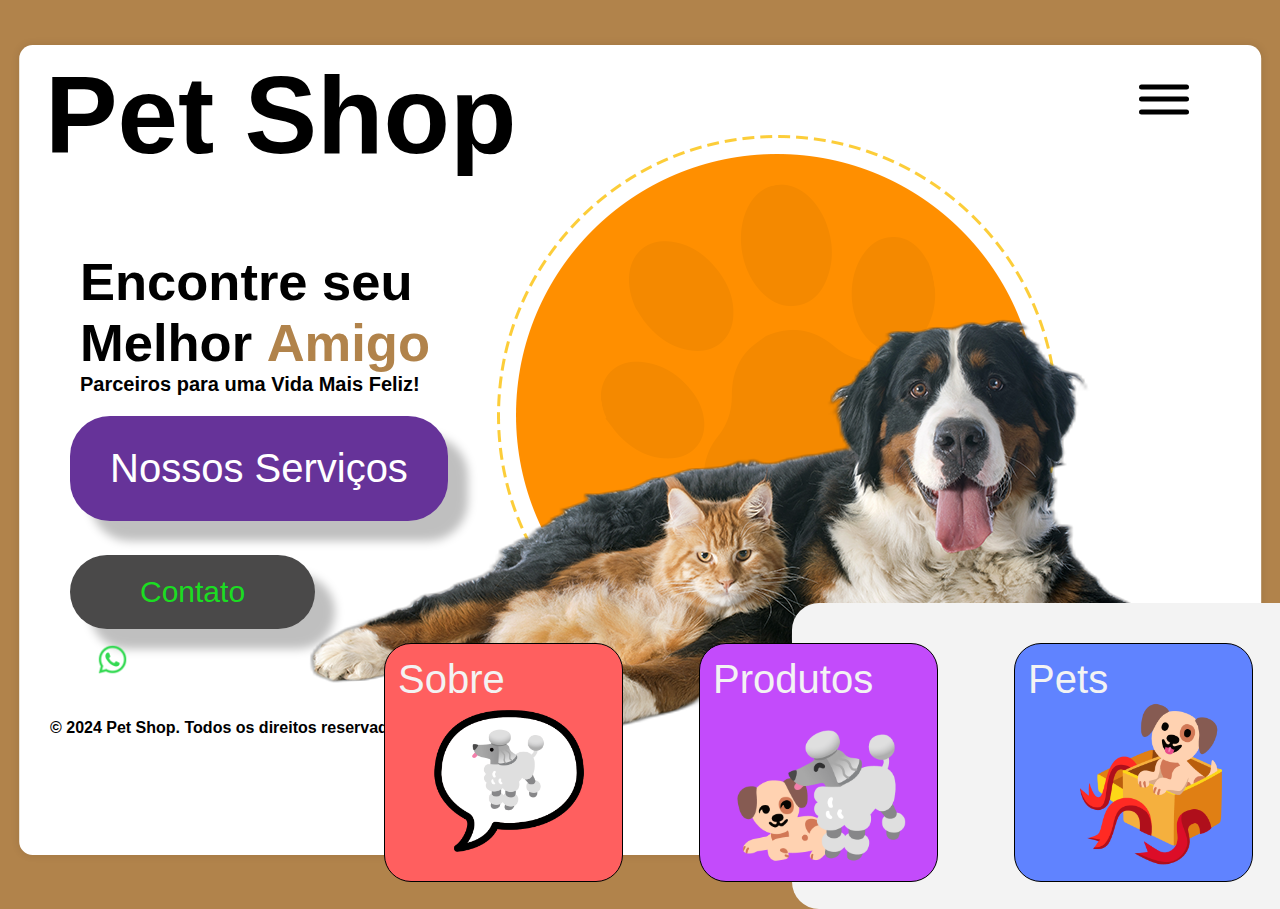
<file: index.html>
<!DOCTYPE html>
<html lang="pt-br"> 
<!-- Define o tipo de documento como HTML e especifica o idioma como português do Brasil -->

<head>
    <meta charset="UTF-8"> 
    <!-- Define o conjunto de caracteres como UTF-8, permitindo suporte a uma ampla gama de caracteres -->

    <meta name="viewport" content="width=device-width, initial-scale=1.0"> 
    <!-- Configura o comportamento responsivo para dispositivos móveis -->

    <title>PetShop</title> 
    <!-- Define o título da página que aparece na aba do navegador -->

    <!-- Inclui CSS externo para estilização -->
    <link rel="stylesheet" href="./assets/css/estilo.css">

    <!-- Define um ícone para a aba do navegador (favicon) -->
    <link rel="shortcut icon" href="./assets/img/icone.png" />
</head>

<body>
    <header> 
    <!-- Seção do cabeçalho da página -->

        <div id="mobile">
            <img src="assets/img/mobiledog.png" alt="cachorromobile"/> 
            <!-- Imagem para exibição em dispositivos móveis -->
        </div>

        <div id="quadradobranco"></div>
        <!-- Div vazia, possivelmente para estilização ou espaçamento -->

        <div id="cachorro">
            <img src="assets/img/cachorro.png" alt="cachorro"/> 
            <!-- Imagem de um cachorro -->
        </div>

        <div id="quadrado"></div> 
        <!-- Outra div para propósitos de estilização ou estrutura -->

        <!-- Quadrado Vermelho com link para página 'Sobre' -->
        <div id="quadradoA"
         onclick="window.location.href='sobre.html'"> 
            <img id="imagem1" src="assets/img/sobre.png" alt="sobre"> 
            <!-- Imagem representativa -->
            <p>Sobre</p> 
            <!-- Texto do link -->
        </div>

        <!-- Quadrado Roxo com link para 'Produtos' -->
        <div id="quadradoB"
         onclick="window.location.href='produtos.html'"> 
            <img id="imagem2" src="assets/img/produtos.png" alt="Produtos"> 
            <!-- Imagem representativa -->
            <p>Produtos</p> 
            <!-- Texto do link -->
        </div>

        <!-- Quadrado Azul com link para 'Pet Shop' -->
        <div id="quadradoC"
         onclick="window.location.href='pets.html'"> 
            <img id="imagem3" src="assets/img/pets.png" alt="PetShop"> 
            <!-- Imagem representativa -->
            <p>Pets</p> 
            <!-- Texto do link -->
        </div>

        <h1>Pet Shop</h1> 
        <!-- Título principal do cabeçalho -->

        <div id="Menu-Off">
        <!-- Menu com links para várias páginas -->
            <ul> 
            <!-- Lista de links -->
                <li><a href="index.html">Home</a></li>
                <li><a href="sobre.html">Sobre</a></li>
                <li><a href="pets.html">Pets</a></li>
                <li><a href="produtos.html">Produtos</a></li>
            </ul>
        </div>

        <nav> 
        <!-- Seção de navegação, provavelmente para dispositivos móveis -->
            <div id="Menu"> 
            <!-- Representação visual do menu, como um menu 'hamburger' -->
                <span></span> 
                <!-- Barras do menu -->
                <span></span> 
                <!-- Barras do menu -->
                <span></span> 
                <!-- Barras do menu -->
            </div>
        </nav>
    </header>

    <main> 
    <!-- Seção principal do conteúdo da página -->
        <section id="principal"> 
        <!-- Seção principal com texto e botão -->
            <h2> Encontre seu</h2> 
            <!-- Parte do título -->
            <h2> Melhor <span id="Amigo" style="color: rgb(177, 131, 75)">Amigo</span></h2> 
            <!-- Parte do título com destaque -->
            <p><b>Parceiros para uma Vida Mais Feliz!</b></p> 
            <!-- Parágrafo com texto -->
            <button>Nossos Serviços</button> 
            <!-- Botão com texto -->
        </section>

        <div id="Contato"> 
        <!-- Seção para contato -->
            <img src="assets/img/zap.PNG" alt="WhatsApp" id="zapicon"> 
            <!-- Ícone do WhatsApp -->
            Contato 
            <!-- Texto do contato -->
        </div>
    </main>


<!-- COPYRIGHT -->
<footer> 
<!-- Seção de rodapé para informações de copyright -->
    <p><b>&copy; 2024 Pet Shop. Todos os direitos reservados.</b></p> 
    <!-- Texto de copyright -->
</footer>    

<!-- Inclusão de script JavaScript externo -->
<script src="./assets/jv/script.js"></script>

</body>
</html>
</file>
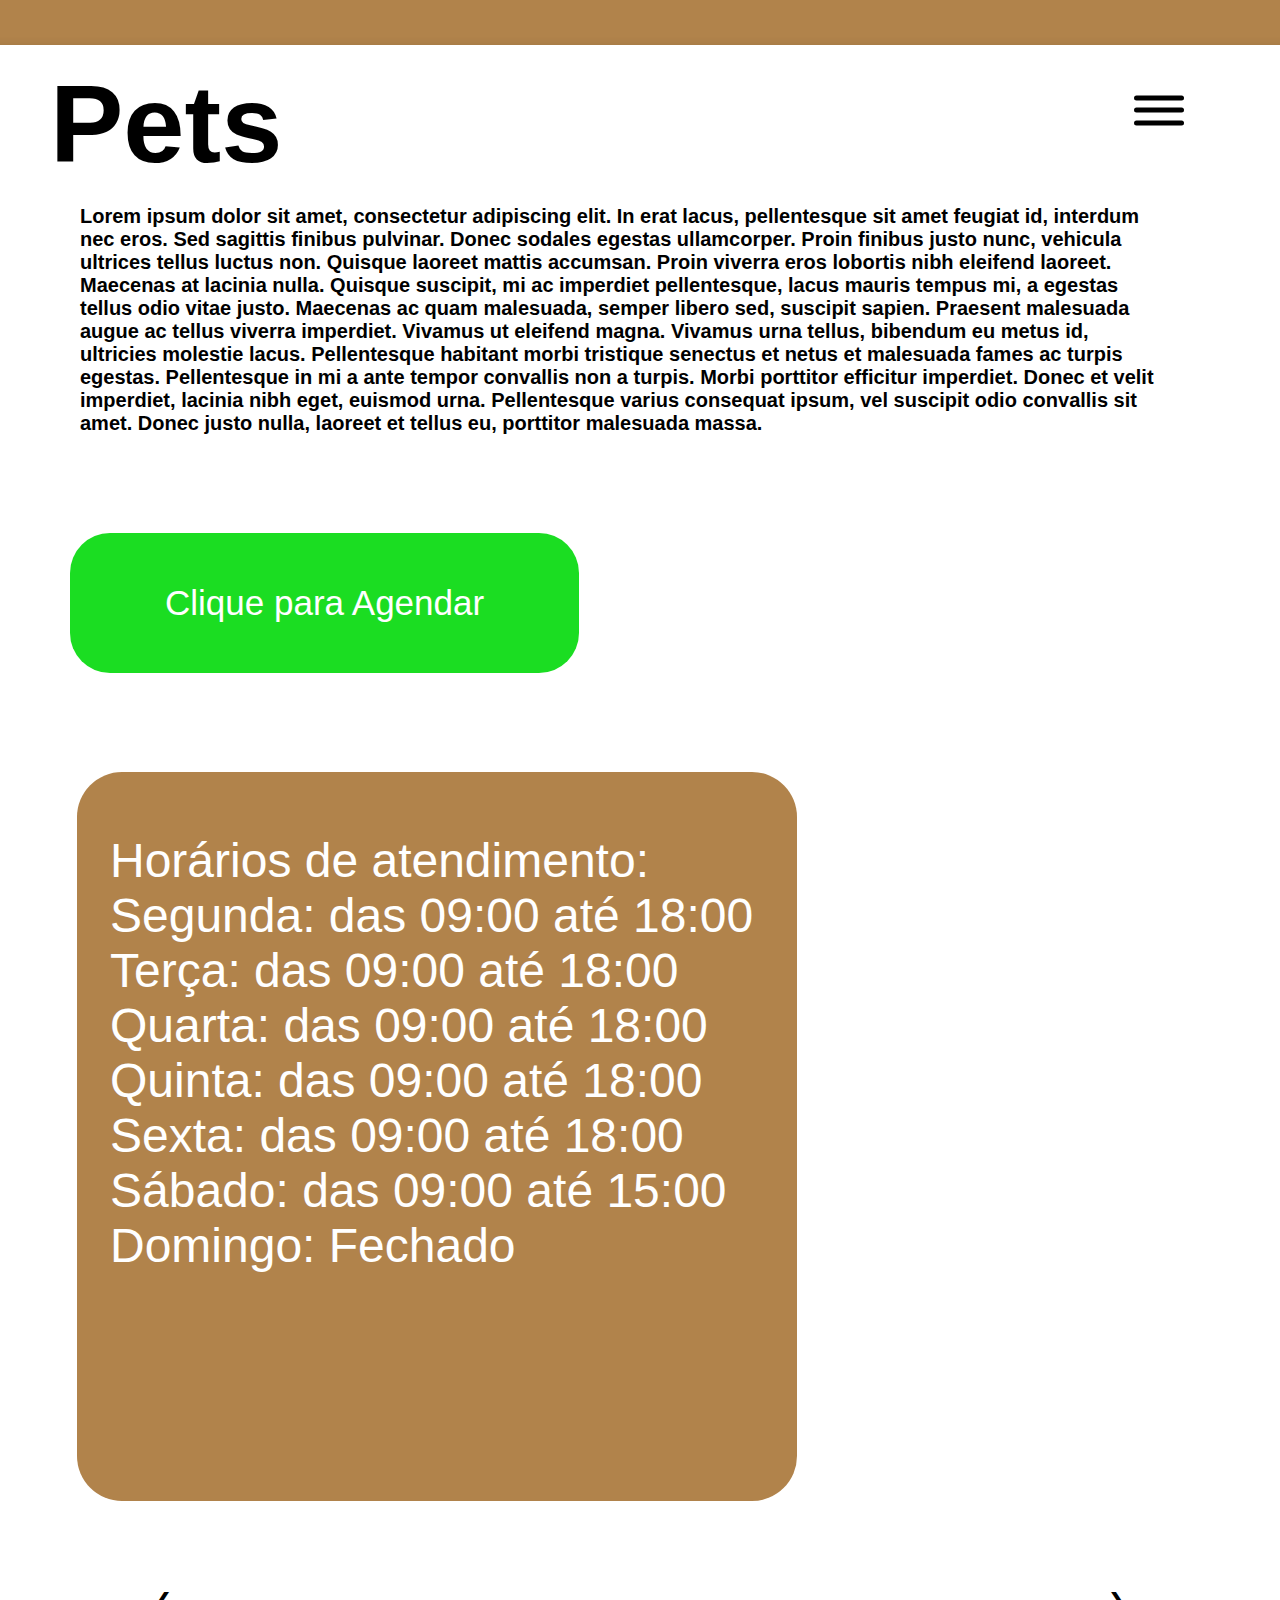
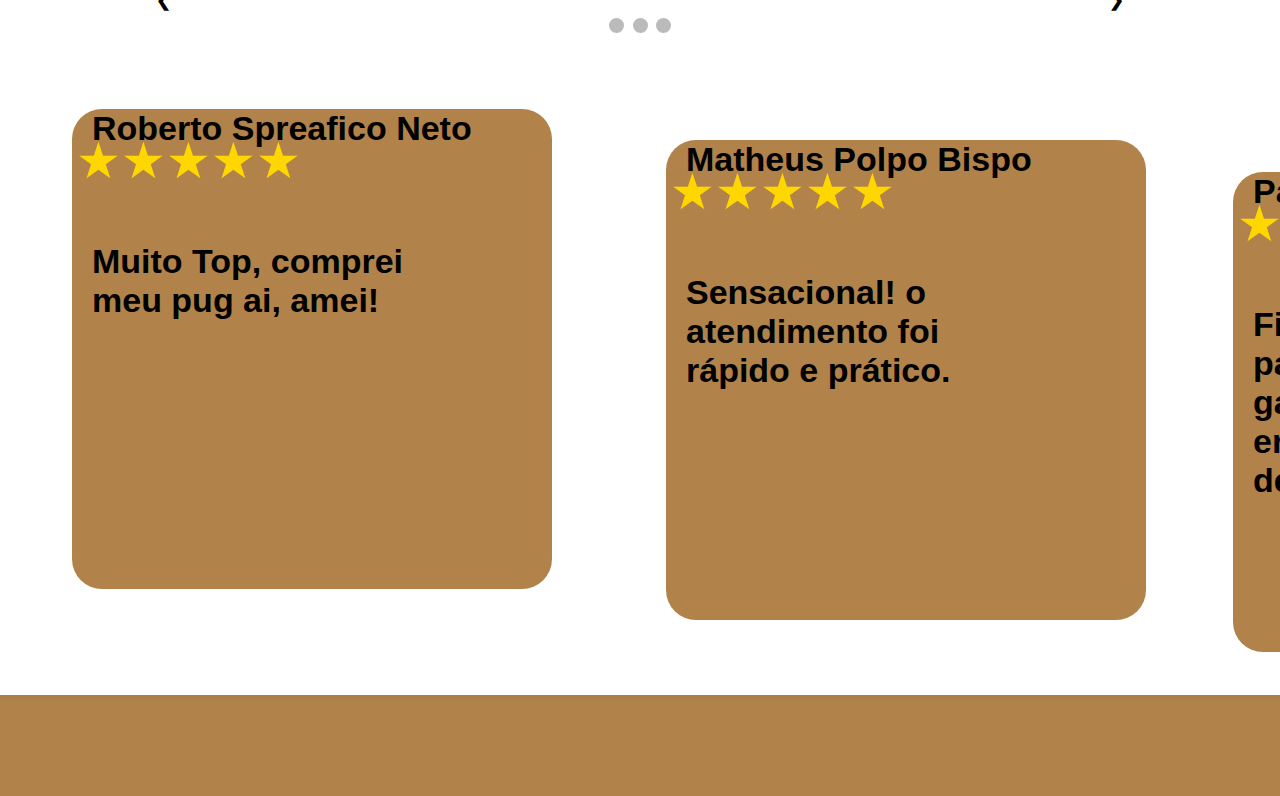
<file: pets.html>
<!DOCTYPE html>
<html lang="pt-br"> 
<!-- Define o documento como HTML e especifica o idioma como português do Brasil -->

<head>
    <meta charset="UTF-8"> 
    <!-- Define a codificação de caracteres como UTF-8 -->

    <meta name="viewport" content="width=device-width, initial-scale=1.0"> 
    <!-- Configura a página para ser responsiva em dispositivos móveis -->

    <title>Pets</title> 
    <!-- Define o título da página -->

    <!-- Liga o arquivo CSS externo para estilização -->
    <link rel="stylesheet" href="./assets/css/estilo1.css"> 

    <!-- Define um ícone para a aba do navegador -->
    <link rel="shortcut icon" href="./assets/img/icone.png" /> 
</head>

<body>
    <header> 
        <!-- Seção do cabeçalho -->

        <h1>Pets</h1> 
        <!-- Título da página ou seção -->

        <div id="quadradobranco1"></div> 
        <!-- Elemento de estilização ou espaçamento -->

        <div id="Menu-Off"> 
            <!-- Menu de navegação -->
            <ul> 
                <!-- Lista de itens -->
                <li><a href="index.html">Home</a></li> 
                <!-- Link para a página inicial -->
                <li><a href="sobre.html">Sobre</a></li> 
                <!-- Link para a página 'Sobre' -->
                <li><a href="pets.html">Pets</a></li> 
                <!-- Link para a página atual -->
                <li><a href="produtos.html">Produtos</a></li> 
                <!-- Link para a página 'Produtos' -->
            </ul>
        </div>

        <nav> 
            <!-- Seção para navegação -->
            <div id="Menu"> 
                <!-- Menu 'hamburger' para dispositivos móveis -->
                <span></span> 
                <!-- Barra do menu -->
                <span></span> 
                <!-- Barra do menu -->
                <span></span> 
                <!-- Barra do menu -->
            </div>
        </nav>

        <!-- Liga um arquivo JavaScript externo -->
        <script src="./assets/jv/script.js"></script> 
    </header>

    <p><b>Lorem ipsum dolor sit amet, consectetur adipiscing elit. In erat lacus, pellentesque sit amet feugiat id, interdum nec eros. Sed sagittis finibus pulvinar. 
        Donec sodales egestas ullamcorper. Proin finibus justo nunc, vehicula ultrices tellus luctus non. Quisque laoreet mattis accumsan. Proin viverra eros lobortis 
        nibh eleifend laoreet. Maecenas at lacinia nulla. Quisque suscipit, mi ac imperdiet pellentesque, lacus mauris tempus mi, a egestas tellus odio vitae justo. 
        Maecenas ac quam malesuada, semper libero sed, suscipit sapien. Praesent malesuada augue ac tellus viverra imperdiet. Vivamus ut eleifend magna. 
        Vivamus urna tellus, bibendum eu metus id, ultricies molestie lacus. Pellentesque habitant morbi tristique senectus et netus et malesuada fames ac turpis egestas. 
        Pellentesque in mi a ante tempor convallis non a turpis. Morbi porttitor efficitur imperdiet. Donec et velit imperdiet, lacinia nibh eget, euismod urna. 
        Pellentesque varius consequat ipsum, vel suscipit odio convallis sit amet. Donec justo nulla, laoreet et tellus eu, porttitor malesuada massa.</b></p> 
    <!-- Texto genérico de exemplo com conteúdo de 'Lorem Ipsum' -->

    <div id="agendar">Clique para Agendar</div> 
    <!-- Um botão ou área clicável para agendar algo -->

    <div id="atendimento"></div> 
    <!-- Provavelmente um espaço para informações de atendimento -->

    <p id="texto">Horários de atendimento: 
        <!-- Texto que exibe horários de atendimento -->
        Segunda: das 09:00 até 18:00 
        Terça: das 09:00 até 18:00 
        Quarta: das 09:00 até 18:00 
        Quinta: das 09:00 até 18:00 
        Sexta: das 09:00 até 18:00 
        Sábado: das 09:00 até 15:00 
        Domingo: Fechado 
    </p>

    <iframe src="https://www.google.com/maps/embed?pb=!1m18!1m12!1m3!1d29253.52654791266!2d-46.69035877240249!3d-23.57954534235957!2m3!1f0!2f0!3f0!3m2!1i1024!2i768!4f13.1!3m3!1m2!1s0x94ce59c7dbf9ff57%3A0x4ca8eb5c4f7ecca9!2sFIAP%20-%20Paulista!5e0!3m2!1spt-PT!2sbr!4v1714735636656!5m2!1spt-PT!2sbr" 
    width="600" height="450" style="border:0;" allowfullscreen="" loading="lazy" referrerpolicy="no-referrer-when-downgrade" id="mapa"></iframe> 
    <!-- Define um mapa do Google Maps com configurações de segurança -->

    <!-- Container do slideshow -->
    <div class="slideshow-container">

        <!-- Imagens de largura total com número e legenda -->
        <div class="mySlides fade">
            <div class="numbertext">1 / 3</div>
            <img src="assets/img/slide1.png" style="width:100%">
            <div class="text">Leandro •ᴗ• Idade: 1 Ano</div>
        </div>
  
        <div class="mySlides fade">
            <div class="numbertext">2 / 3</div>
            <img src="assets/img/slide2.png" style="width:100%">
            <div class="text">Aldo ʕ•́ᴥ•̀ʔ Idade: 2 Anos</div>
        </div>
  
        <div class="mySlides fade">
            <div class="numbertext">3 / 3</div>
            <img src="assets/img/slide3.png" style="width:100%">
            <div class="text">Bilu Bilu ♡ Idade: 4 Meses</div>
        </div>
  
        <!-- Botões para avançar e retroceder -->
        <a class="prev" onclick="plusSlides(-1)">&#10094;</a>
        <a class="next" onclick="plusSlides(1)">&#10095;</a>
    </div>
    <br>
  
    <!-- Os pontos/círculos -->
    <div style="text-align:center">
        <span class="dot" onclick="currentSlide(1)"></span>
        <span class="dot" onclick="currentSlide(2)"></span>
        <span class="dot" onclick="currentSlide(3)"></span>
    </div>

    <!-- Div para a primeira avaliação -->
    <div id="Avaliacao1"> 
        <b id="Nome1">Roberto Spreafico Neto</b> 
        <!-- Nome do avaliador -->
        <span id ="Star1">★★★★★</span> 
        <!-- Avaliação com estrelas -->
        <p id="Ava1"><b>Muito Top, comprei meu pug ai, amei!</b></p> 
        <!-- Comentário da avaliação -->
    </div>

    <!-- Div para a segunda avaliação -->
    <div id="Avaliacao2"> 
        <b id="Nome2">Matheus Polpo Bispo</b> 
        <!-- Nome do avaliador -->
        <span id ="Star2">★★★★★</span> 
        <!-- Avaliação com estrelas -->
        <p id="Ava2"><b>Sensacional! o atendimento foi rápido e prático.</b></p> 
        <!-- Comentário da avaliação -->
    </div>

    <!-- Div para a terceira avaliação -->
    <div id="Avaliacao3"> 
        <b id="Nome3">Paulo Roberto Braga</b> 
        <!-- Nome do avaliador -->
        <span id ="Star3">★★★★★</span> 
        <!-- Avaliação com estrelas -->
        <p id="Ava3"><b>Fiz um empréstimo para comprar meu gatinho. Sabia que era meu dever cuidar dele.</b></p> 
        <!-- Comentário da avaliação -->
    </div>

</body>
</html>
</file>
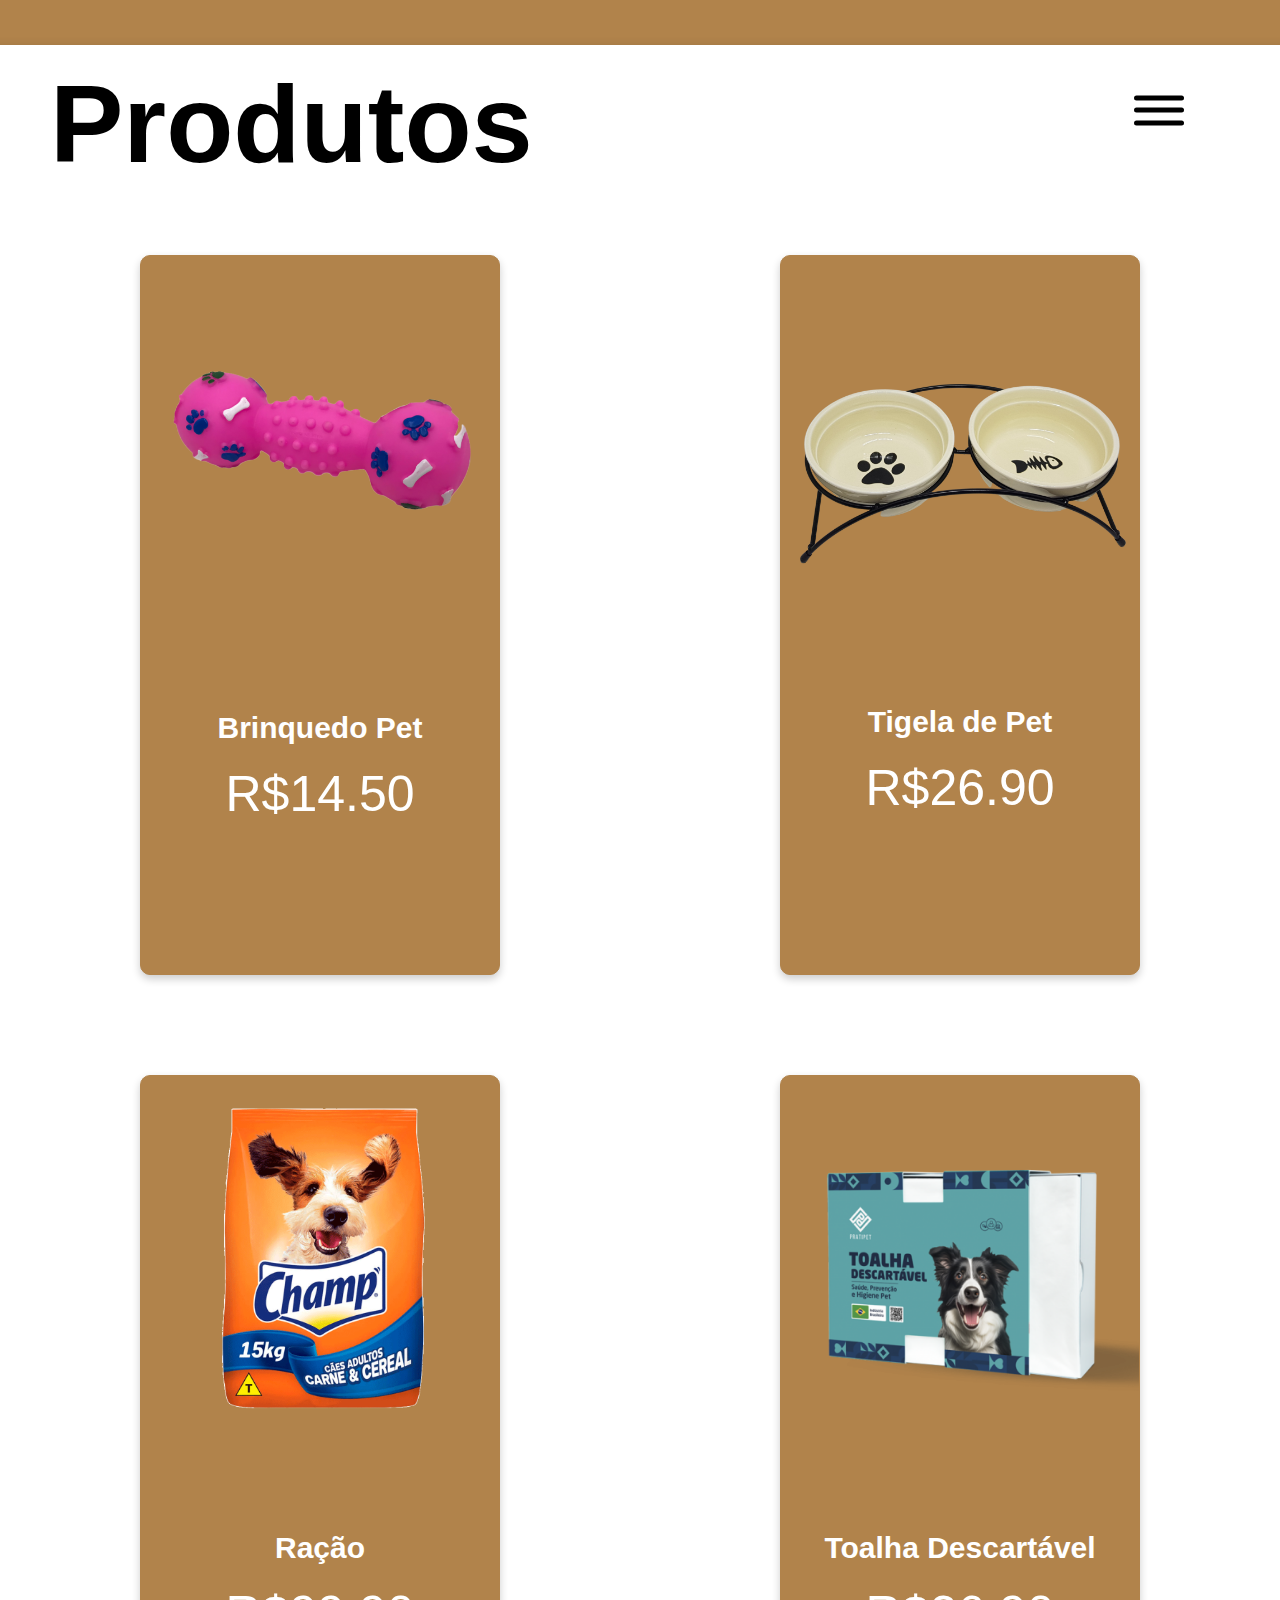
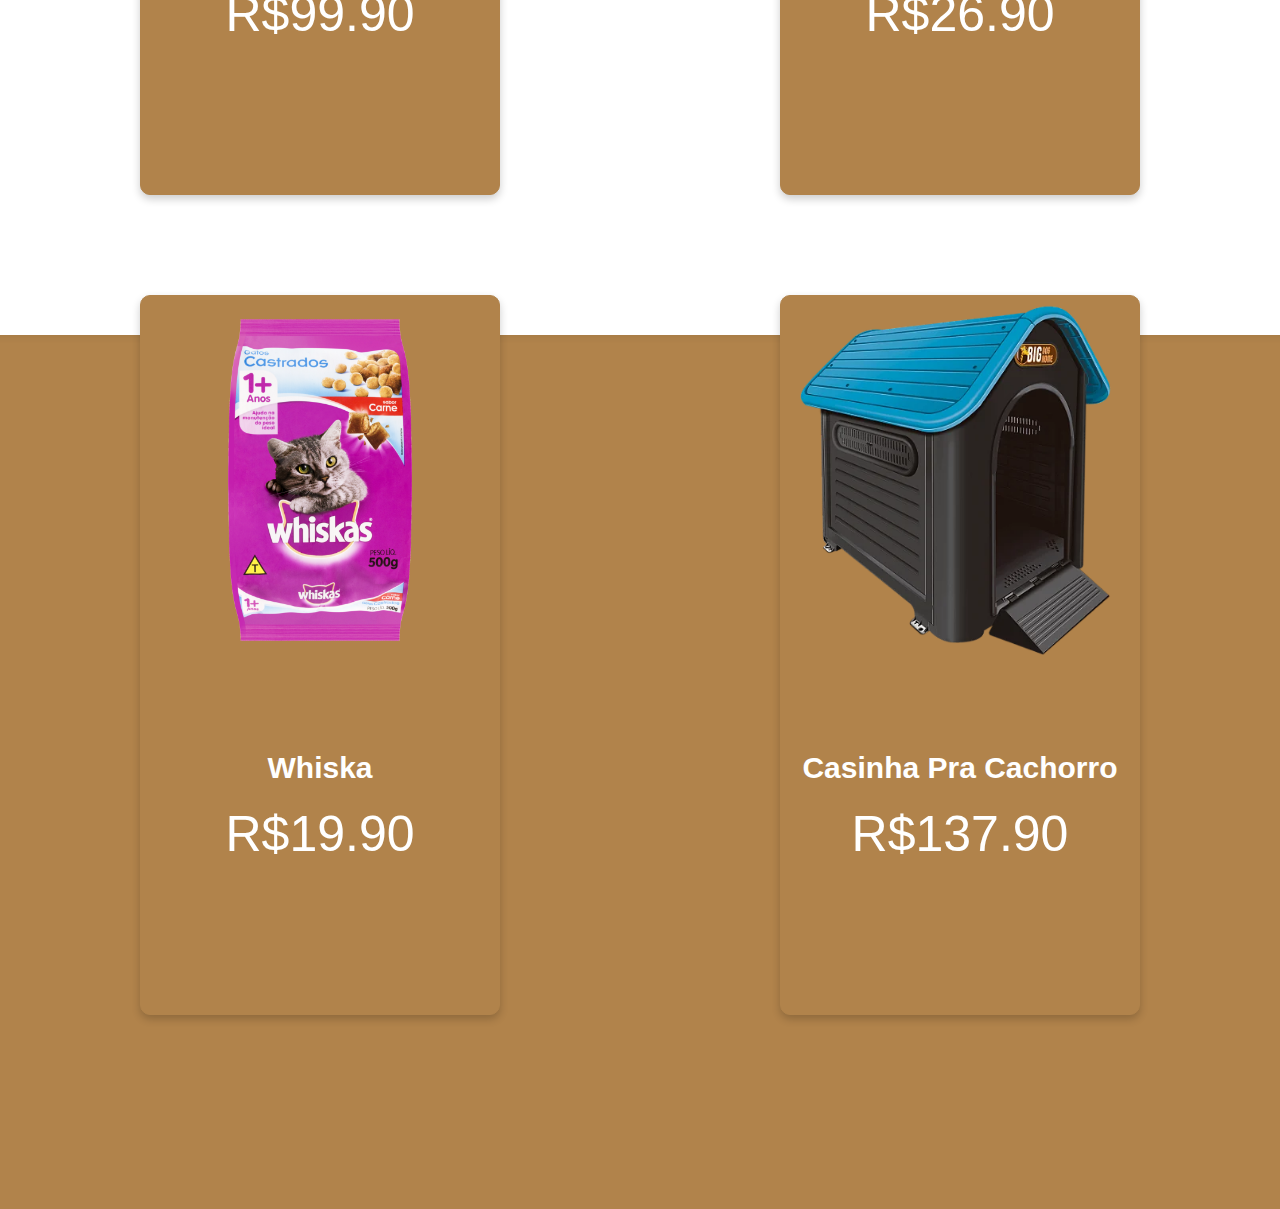
<file: produtos.html>
<!DOCTYPE html>
<html lang="pt-br"> 
<!-- Define o documento como HTML e especifica o idioma como português do Brasil -->

<head>
    <meta charset="UTF-8"> 
    <!-- Define a codificação de caracteres como UTF-8 -->

    <meta name="viewport" content="width=device-width, initial-scale=1.0"> 
    <!-- Configura o comportamento responsivo para dispositivos móveis -->

    <title>Produtos</title> 
    <!-- Define o título da página -->

    <!-- Inclui um arquivo CSS externo para estilização -->
    <link rel="stylesheet" href="./assets/css/estilo1.css"> 

    <!-- Define um ícone para a aba do navegador -->
    <link rel="shortcut icon" href="./assets/img/icone.png" /> 
</head>

<body>
    <header> 
    <!-- Seção do cabeçalho -->

        <h1>Produtos</h1> 
        <!-- Título da página -->

        <div id="quadradobranco2"></div> 
        <!-- Elemento de estilização ou espaçamento -->

        <div id="Menu-Off"> 
        <!-- Menu para navegação pelo site -->
            <ul> 
            <!-- Lista de itens de navegação -->
                <li><a href="index.html">Home</a></li> 
                <!-- Link para a página inicial -->
                <li><a href="sobre.html">Sobre</a></li> 
                <!-- Link para a página 'Sobre' -->
                <li><a href="pets.html">Pets</a></li> 
                <!-- Link para a página 'Pets' -->
                <li><a href="produtos.html">Produtos</a></li> 
                <!-- Link para a página atual -->
            </ul>
        </div>

        <nav> 
        <!-- Seção de navegação, talvez para dispositivos móveis -->
            <div id="Menu"> 
            <!-- Ícone do menu, com barras típicas de menu 'hamburger' -->
                <span></span> 
                <!-- Barra do menu -->
                <span></span> 
                <!-- Barra do menu -->
                <span></span> 
                <!-- Barra do menu -->
            </div>
        </nav>

        <!-- Importa um arquivo JavaScript para funcionalidades adicionais -->
        <script src="./assets/jv/script.js"></script> 
    </header>

    <div class="container"> 
    <!-- Contêiner para agrupar os produtos -->

        <!-- Exemplo de um card para um produto -->
        <!--Card Brinquedo-->
        <div class="card"> 
        <!-- Div para um produto específico -->
          <img src="./assets/img/brinquedo.png" alt="Brinquedo Pet"> 
          <!-- Imagem do produto com descrição alternativa -->
          <div class="info"> 
          <!-- Seção para informações do produto -->
            <h3>Brinquedo Pet</h3> 
            <!-- Nome do produto -->
            <p>R$14.50</p> 
            <!-- Preço do produto -->
          </div>
        </div>

        <!--Card Tigela-->
        <div class="card"> 
        <!-- Div para um segundo produto -->
          <img src="./assets/img/tigela.png" alt="Tigela Pet"> 
          <!-- Imagem do produto com descrição alternativa -->
          <div class="info"> 
          <!-- Seção para informações do produto -->
            <h3>Tigela de Pet</h3> 
            <!-- Nome do produto -->
            <p>R$26.90</p> 
            <!-- Preço do produto -->
          </div>
        </div>

        <!--Card Ração-->
        <div class="card"> 
        <!-- Div para um terceiro produto -->
            <img src="./assets/img/Racao.png" alt="Racao"> 
            <!-- Imagem do produto com descrição alternativa -->
            <div class="info"> 
            <!-- Seção para informações do produto -->
              <h3>Ração</h3> 
              <!-- Nome do produto -->
              <p>R$99.90</p> 
              <!-- Preço do produto -->
            </div>
          </div>

          <!--Card Toalha-->
          <div class="card"> 
          <!-- Div para um quarto produto -->
            <img src="./assets/img/toalha.png" alt="Toalha"> 
            <!-- Imagem do produto com descrição alternativa -->
            <div class="info"> 
            <!-- Seção para informações do produto -->
              <h3>Toalha Descartável</h3> 
              <!-- Nome do produto -->
              <p>R$26.90</p> 
              <!-- Preço do produto -->
            </div>
          </div>

          <!--Card Whiska-->
          <div class="card"> 
          <!-- Div para um quinto produto -->
            <img src="./assets/img/wiska.png" alt="Whiska"> 
            <!-- Imagem do produto com descrição alternativa -->
            <div class="info"> 
            <!-- Seção para informações do produto -->
              <h3>Whiska</h3> 
              <!-- Nome do produto -->
              <p>R$19.90</p> 
              <!-- Preço do produto -->
            </div>
          </div>

          <!--Card Casinha-->
          <div class="card"> 
          <!-- Div para um sexto produto -->
            <img src="./assets/img/casa.png" alt="Casa"> 
            <!-- Imagem do produto com descrição alternativa -->
            <div class="info"> 
            <!-- Seção para informações do produto -->
              <h3>Casinha Pra Cachorro</h3> 
              <!-- Nome do produto -->
              <p>R$137.90</p> 
              <!-- Preço do produto -->
            </div>
          </div>
    </div> 
    <!-- Fecha a seção de produtos -->

</body>
</html>
</file>
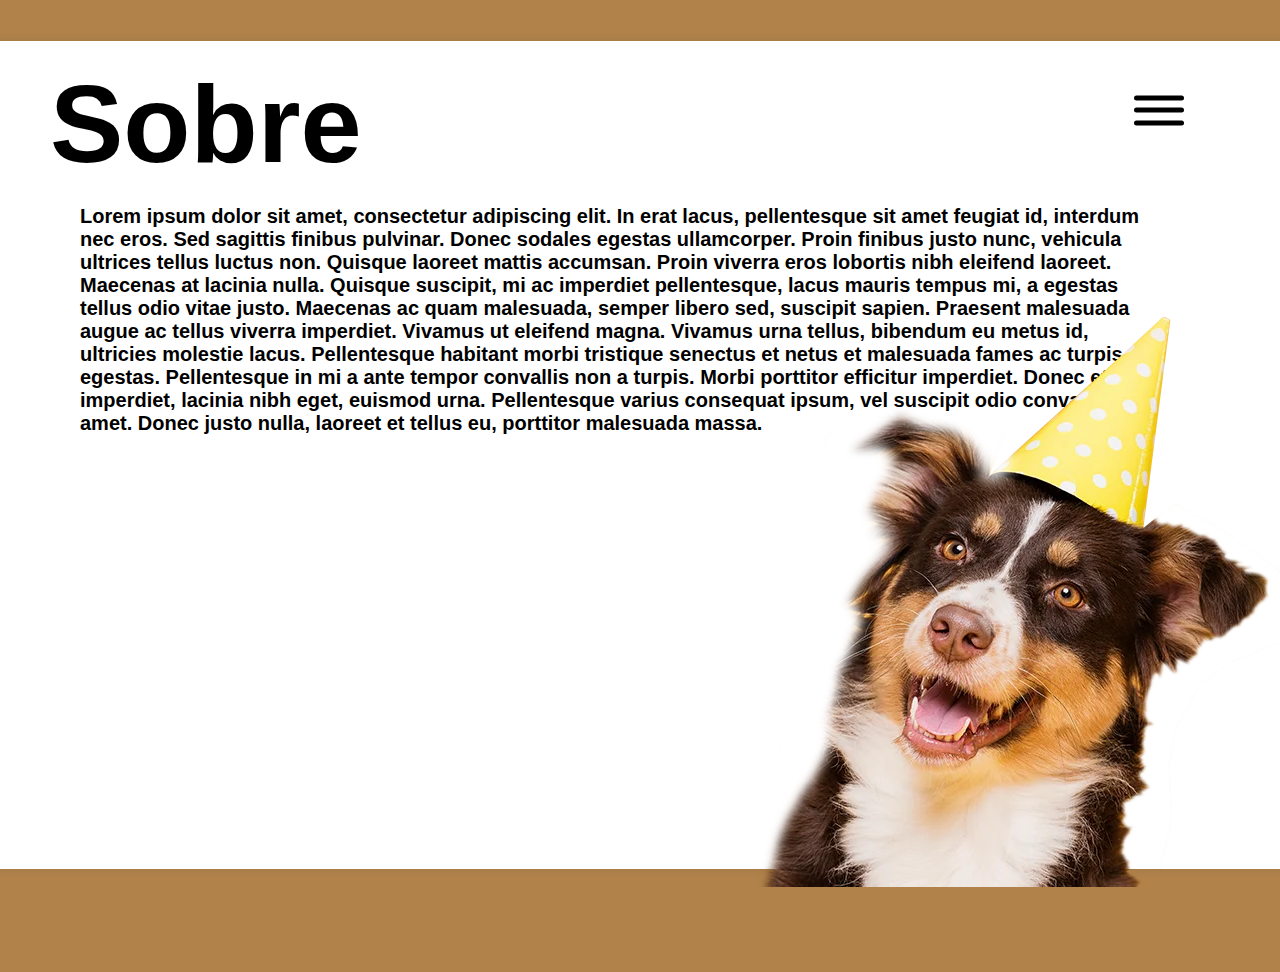
<file: sobre.html>
<!DOCTYPE html>
<html lang="pt-br"> 
<!-- Declaração do tipo de documento HTML e especificação do idioma como português do Brasil -->

<head>
    <meta charset="UTF-8"> 
    <!-- Define a codificação de caracteres como UTF-8 -->

    <meta name="viewport" content="width=device-width, initial-scale=1.0"> 
    <!-- Configura a página para ser responsiva em dispositivos móveis -->

    <title>PetShop</title> 
    <!-- Define o título da página -->

    <!-- Inclui uma folha de estilo CSS externa para estilização -->
    <link rel="stylesheet" href="./assets/css/estilo1.css"> 

    <!-- Define um ícone para a aba do navegador -->
    <link rel="shortcut icon" href="./assets/img/icone.png" /> 
</head>

<body>
    <header> 
    <!-- Seção do cabeçalho da página -->

        <h1>Sobre</h1> 
        <!-- Título da página ou seção -->

        <div id="quadradobranco"></div> 
        <!-- Elemento de estilização ou espaçamento -->

        <div id="cachorro"> 
        <!-- Seção para uma imagem de um cachorro -->
            <img src="assets/img/cachorrosobre.png" alt="cachorro"/> 
            <!-- Imagem de um cachorro para a seção 'Sobre', com texto alternativo -->
        </div>

        <div id="Menu-Off"> 
        <!-- Seção de menu para navegação pelo site -->
            <ul> 
            <!-- Lista de itens de navegação -->
                <li><a href="index.html">Home</a></li> 
                <!-- Link para a página inicial -->
                <li><a href="sobre.html">Sobre</a></li> 
                <!-- Link para a página 'Sobre', a atual -->
                <li><a href="pets.html">Pets</a></li> 
                <!-- Link para a página 'Pets' -->
                <li><a href="produtos.html">Produtos</a></li> 
                <!-- Link para a página 'Produtos' -->
            </ul>
        </div>

        <nav> 
        <!-- Seção de navegação, possivelmente para dispositivos móveis -->
            <div id="Menu"> 
            <!-- Ícone do menu 'hamburger' para alternar visibilidade do menu -->
                <span></span> 
                <!-- Barra do menu -->
                <span></span> 
                <!-- Barra do menu -->
                <span></span> 
                <!-- Barra do menu -->
            </div>
        </nav>
    </header>

    <p><b>Lorem ipsum dolor sit amet, consectetur adipiscing elit. In erat lacus, pellentesque sit amet feugiat id, interdum nec eros. 
        Sed sagittis finibus pulvinar. Donec sodales egestas ullamcorper. Proin finibus justo nunc, vehicula ultrices tellus luctus non. 
        Quisque laoreet mattis accumsan. Proin viverra eros lobortis nibh eleifend laoreet. Maecenas at lacinia nulla. Quisque suscipit, mi ac imperdiet pellentesque, 
        lacus mauris tempus mi, a egestas tellus odio vitae justo. Maecenas ac quam malesuada, semper libero sed, suscipit sapien.
        Praesent malesuada augue ac tellus viverra imperdiet. Vivamus ut eleifend magna. Vivamus urna tellus, bibendum eu metus id, ultricies molestie lacus. 
        Pellentesque habitant morbi tristique senectus et netus et malesuada fames ac turpis egestas. Pellentesque in mi a ante tempor convallis non a turpis. 
        Morbi porttitor efficitur imperdiet. Donec et velit imperdiet, lacinia nibh eget, euismod urna. Pellentesque varius consequat ipsum, vel suscipit odio convallis sit amet. 
        Donec justo nulla, laoreet et tellus eu, porttitor malesuada massa.</b></p> 
    <!-- Parágrafo com texto fictício 'Lorem Ipsum' para fornecer um exemplo de conteúdo -->
   
    <!-- Liga um arquivo JavaScript externo -->
    <script src="./assets/jv/script.js"></script> 
</body>
</html>
</file>
<file: assets/css/estilo.css>
* {
    /* Zera margens, preenchimentos e define o box-sizing para incluir bordas no cálculo de dimensões */
    margin: 0;
    padding: 0;
    box-sizing: border-box;
}

body {
    /* Define a fonte padrão do corpo do documento e a cor de fundo */
    font-family: 'Lucida Sans', 'Lucida Sans Regular', 'Lucida Grande', 'Lucida Sans Unicode', Geneva, Verdana, sans-serif;
    background-color: rgb(177, 131, 75); /* Marrom claro */
}

header {
    /* Estilização do cabeçalho, com espaçamento, alinhamento e tamanho da fonte */
    padding: 2vh;
    margin: 3vh; /* Espaçamento externo */
    margin-bottom: -3vh; /* Remove margem inferior */
    text-align: left; /* Alinha à esquerda */
    font-size: 3.4rem; /* Grande tamanho da fonte */
}

#quadradobranco {
    /* Define um bloco branco centralizado na página, com sombra e bordas arredondadas */
    background-color: white;
    width: 97%; /* Largura quase total */
    height: 90vh; /* 90% da altura da viewport */
    position: absolute;
    top: 50%;
    left: 50%; /* Centraliza na tela */
    transform: translate(-50%, -50%); /* Garante centralização */
    border-radius: 1.5vh; /* Bordas arredondadas */
    box-shadow: 0vh 0vh 1vh rgba(0, 0, 0, 0.1); /* Sombra suave */
    z-index: -1; /* Camada de fundo */
}

#cachorro {
    /* Define a posição e a margem para um elemento, talvez uma imagem */
    position: absolute;
    right: 4vh; /* Posiciona no lado direito */
    top: 15%; /* Posiciona no topo */
    margin-bottom: 10%; /* Espaçamento inferior */
}

#mobile {
    /* Elemento para conteúdo móvel, invisível por padrão */
    margin-top: -29vh; /* Deslocamento vertical negativo */
    opacity: 0; /* Invisível */
}

#quadrado {
    /* Define um bloco retangular com bordas arredondadas */
    position: absolute;
    width: 110vh; /* Largura grande */
    height: 34vh; /* Altura média */
    left: 88vh; /* Posiciona à esquerda */
    top: 67vh; /* Posiciona no topo */
    background: #F3F3F3; /* Cor cinza claro */
    border-radius: 3vh; /* Bordas arredondadas */
}

#quadradoA {
    /* Define um bloco interno com cor vermelha */
    box-sizing: border-box; /* Inclui bordas no cálculo */
    position: absolute;
    width: 26.6vh; /* Largura menor */
    height: 26.6vh; /* Altura menor */
    right: 73vh; /* Posiciona à direita */
    top: 71.4vh; /* Posiciona no topo */
    background: #FF5F5F; /* Cor vermelha */
    border: 0.1vh solid #000000; /* Borda preta */
    border-radius: 3vh; /* Bordas arredondadas */
    font-size: 2.5rem; /* Define tamanho da fonte */
    padding: 1.5vh; /* Define preenchimento interno */
    color: #F3F3F3; /* Texto em cinza claro */
}

#imagem1 {
    /* Define a posição e dimensões de uma imagem */
    position: absolute;
    width: 17vh;
    height: 17vhpx;
    left: 20%; /* Posiciona à esquerda */
    top: 25%; /* Posiciona no topo */
}

#quadradoB {
    /* Define um bloco interno com cor roxa */
    box-sizing: border-box; /* Inclui bordas no cálculo */
    position: absolute;
    width: 26.6vh;
    height: 26.6vh;
    right: 38vh; /* Posiciona à direita */
    top: 71.4vh; /* Posiciona no topo */
    background: #C34BFB; /* Cor roxa */
    border: 0.1vh solid #000000; /* Borda preta */
    border-radius: 3vh; /* Bordas arredondadas */
    font-size: 2.5rem;
    padding: 1.5vh;
    color: #F3F3F3; /* Texto em cinza claro */
}

#imagem2 {
    /* Define a posição e dimensões de uma segunda imagem */
    position: absolute;
    width: 20vh;
    height: 20vh;
    left: 13%; /* Posiciona à esquerda */
    top: 25%; /* Posiciona no topo */
}

#quadradoC {
    /* Define um bloco interno com cor azul */
    box-sizing: border-box;
    position: absolute;
    width: 26.6vh;
    height: 26.6vh;
    right: 3vh; /* Posiciona à direita */
    top: 71.4vh;
    background: #6083FF; /* Cor azul */
    border-radius: 3vh;
    border: 0.1vh solid #000000; /* Borda preta */
    font-size: 2.5rem;
    padding: 1.5vh;
    color: #F3F3F3; /* Texto cinza claro */
}

#imagem3 {
    /* Define a posição e dimensões de uma terceira imagem */
    position: absolute;
    width: 18vh;
    height: 18vh;
    left: 25%; /* Posiciona à esquerda */
    top: 25%; /* Posiciona no topo */
}

ul li a {
    /* Estilização para links em listas */
    text-decoration: none; /* Sem sublinhado */
    color: #000000; /* Texto preto */
}

#Menu-Off {
    /* Define um menu lateral que fica oculto por padrão */
    background-color: rgb(177, 131, 75); /* Cor marrom claro */
    height: 100vh; /* Altura total */
    width: 100%; /* Largura total */
    max-width: 45vh; /* Largura máxima */
    position: fixed; /* Fixa a posição */
    top: 0;
    right: -45vh; /* Mantém fora da tela */
    display: flex;
    flex-direction: column;
    justify-content: center; /* Centraliza verticalmente */
    align-items: center; /* Centraliza horizontalmente */
    text-align: center;
    font-size: 3rem; /* Tamanho grande da fonte */
    transition: .3s ease; /* Transição suave */
    text-decoration: none;
}

#Menu-Off.active {
    /* Quando o menu está ativo, ele desliza para a tela */
    right: 0; /* Alinha ao lado direito da tela */
}

nav {
    /* Estilização para a barra de navegação */
    padding: 1rem; /* Preenchimento interno */
    display: flex; /* Exibe itens em linha flexível */
}

#Menu {
    /* Estilização para o botão de menu */
    height: 50px; /* Altura do botão */
    width: 50px; /* Largura do botão */
    margin-left: auto; /* Alinha à direita */
    margin-right: 8px; /* Pequeno espaçamento à direita */
    position: relative;
    cursor: pointer; /* Indica que é clicável */
    margin-top: -120px; /* Grande deslocamento para cima */
    margin-right: 30px;
}

#Menu span {
    /* Estilização para as barras no botão de menu */
    height: 5px;
    width: 100%; /* Largura total */
    background-color: #000000; /* Preto */
    border-radius: 25px; /* Bordas arredondadas */
    position: absolute;
    top: 50%; /* Centraliza verticalmente */
    left: 50%; /* Centraliza horizontalmente */
    transform: translate(-50%, -50%); /* Garante centralização */
    transition: .3s ease; /* Transição suave */
}

#Menu span:nth-child(1) {
    /* Ajusta a posição do primeiro span */
    top: 25%; /* Posiciona mais para cima */
}

#Menu span:nth-child(3) {
    /* Ajusta a posição do terceiro span */
    top: 75%; /* Posiciona mais para baixo */
}

#Menu.active span:nth-child(1) {
    /* Transforma o primeiro span ao ativar o menu */
    top: 55%; /* Move para o meio */
    transform: translate(-50%, -35%) rotate(-120deg); /* Rotaciona */
}

#Menu.active span:nth-child(2) {
    /* Oculta o segundo span quando o menu está ativo */
    opacity: 0; /* Invisível */
}

#Menu.active span:nth-child(3) {
    /* Transforma o terceiro span ao ativar o menu */
    top: 50%; /* Centraliza */
    transform: translate(-50%, 50%) rotate(120deg); /* Rotaciona */
}

#principal {
    /* Estilização para um bloco de conteúdo principal */
    text-align: left; /* Alinha à esquerda */
    padding: 50px 0; /* Preenchimento vertical */
    margin-left: 80px;
    font-size: 35px; /* Tamanho da fonte */
}

#principal p {
    /* Estilização para parágrafos dentro do bloco principal */
    font-size: 20px; /* Tamanho do texto */
    color: black; /* Cor do texto preto */
}

button {
    /* Estilização para botões */
    background-color: rebeccapurple; /* Cor roxa intensa */
    color: white; /* Texto branco */
    border: none; /* Sem borda */
    padding: 30px 40px; /* Preenchimento interno */
    text-align: center; /* Alinha ao centro */
    text-decoration: none;
    display: inline-block; /* Exibe como bloco */
    font-size: 40px; /* Tamanho do texto */
    margin: 4px 2px; /* Espaçamento externo */
    margin-top: 20px;
    margin-left: -10px; /* Pequeno deslocamento à esquerda */
    cursor: pointer; /* Indica que é clicável */
    border-radius: 40px; /* Bordas arredondadas */
    box-shadow: 20px 20px 10px rgba(0, 0, 0, 0.25); /* Sombra suave */
    font-family: 'Lucida Sans', 'Lucida Sans Regular', 'Lucida Grande', 'Lucida Sans Unicode', Geneva, Verdana, sans-serif; /* Fonte padrão */
}

#Contato {
    /* Estilização para um bloco de contato */
    background-color: #4A4949; /* Cor cinza escuro */
    color: #1BDD22; /* Cor verde claro */
    padding: 20px 70px; /* Preenchimento interno */
    text-align: center; /* Alinha ao centro */
    text-decoration: none;
    display: inline-block; /* Exibe como bloco */
    font-size: 30px; /* Tamanho do texto */
    cursor: pointer; /* Indica que é clicável */
    border-radius: 40px; /* Bordas arredondadas */
    box-shadow: 20px 20px 10px rgba(0, 0, 0, 0.25); /* Sombra suave */
    margin-left: 70px;
    margin-top: -20px;
    font-family: 'Lucida Sans', 'Lucida Sans Regular', 'Lucida Grande', 'Lucida Sans Unicode', Geneva, Verdana, sans-serif;
}

#zapicon {
    /* Estilização para um ícone, talvez um ícone de WhatsApp */
    margin-right: 10px; /* Pequeno espaçamento à direita */
    position: absolute;
    width: 55px; /* Define largura */
    height: 55px; /* Define altura */
    left: 5.3rem;
    top: 70.2vh; /* Define posição vertical */
}

footer {
    /* Estilização para o rodapé */
    margin-top: 7%; /* Define margem superior */
    margin-right: auto; /* Ajusta para a direita */
    margin-left: 50px; /* Pequena margem à esquerda */
}

@media (max-width:500px) {
    /* Estilizações responsivas para telas menores */
    * {
        margin-left: -2vh; /* Pequeno deslocamento à esquerda */
        padding: 0; /* Zera preenchimento */
        box-sizing: border-box; /* Inclui bordas no cálculo */
    }
    body {
        background-color: white; /* Altera a cor de fundo para branco */
    }
    header {
        font-size: 40px; /* Reduz o tamanho da fonte */
        margin-left: 5vh; /* Pequena margem à esquerda */
        margin-top: -2vh; /* Deslocamento vertical negativo */
    }
    p {
        margin-left: 1vh; /* Pequena margem à esquerda */
    }
    span {
        margin-top: 2vh; /* Pequeno espaçamento vertical */
        margin-left: 7.5vh; /* Margem à esquerda */
    }
    #Amigo {
        margin-left: 1vh; /* Pequena margem à esquerda */
    }
    #quadradobranco {
        opacity: 0; /* Invisível em dispositivos móveis */
    }
    #cachorro {
        opacity: 0; /* Invisível em dispositivos móveis */
    }
    #mobile {
        opacity: 100; /* Torna visível em dispositivos móveis */
        margin-top: 72vh; /* Deslocamento vertical */
        position: absolute; /* Define posição absoluta */
    }
    #quadrado {
        opacity: 0; /* Invisível em dispositivos móveis */
    }
    #quadradoA, #quadradoB, #quadradoC {
        opacity: 0; /* Invisível em dispositivos móveis */
    }
    button {
        margin-top: 3vh; /* Ajusta espaçamento vertical */
    }
    #zapicon {
        margin-left: -5vh; /* Ajusta margem à esquerda */
        margin-top: -8vh; /* Ajusta espaçamento vertical */
        z-index: 1; /* Camada superior */
    }
    footer {
        margin-top: 28vh; /* Grande espaçamento vertical */
        padding: 2vh; /* Define preenchimento interno */
    }
    #Menu-Off {
        z-index: 2; /* Define camada superior */
    }
}
</file>
<file: assets/css/estilo1.css>
/* Configurações gerais para todos os elementos */
* {
    margin: 0; /* Remoção de margens */
    padding: 0; /* Remoção de preenchimento */
    box-sizing: border-box; /* Define o box-sizing para que as bordas sejam incluídas no cálculo das dimensões */
    margin-bottom: 8vh; /* Espaço na parte inferior */
    margin-top: 5px; /* Espaço na parte superior */
}

/* Estilos para o corpo da página */
body {
    background-color: rgb(177, 131, 75); /* Cor de fundo */
    font-family: 'Lucida Sans', 'Lucida Sans Regular', 'Lucida Grande', 'Lucida Sans Unicode', Geneva, Verdana, sans-serif; /* Fonte padrão */
}

/* Estilos para o cabeçalho */
header {
    padding: 20px; /* Preenchimento interno */
    margin: 30px; /* Espaçamento externo */
    margin-bottom: 0px; /* Sem espaço na parte inferior */
    text-align: left; /* Alinhamento à esquerda */
    font-size: 55px; /* Tamanho grande da fonte */
}

/* Estilo para um grande bloco branco no centro da página */
#quadradobranco {
    background-color: white; /* Cor de fundo branca */
    width: 190vh; /* Largura grande */
    height: 92vh; /* Altura grande */
    position: absolute; /* Posicionamento absoluto */
    top: 50%; /* Alinhamento vertical */
    left: 50%; /* Alinhamento horizontal */
    transform: translate(-50%, -50%); /* Centralização */
    border-radius: 15px; /* Bordas arredondadas */
    box-shadow: 0px 0px 10px rgba(0, 0, 0, 0.1); /* Sombra suave */
    z-index: -1; /* Camada de fundo */
}

/* Estilo para um segundo bloco branco, posicionado mais abaixo */
#quadradobranco1 {
    background-color: white;
    width: 190vh; 
    height: 250vh; /* Altura maior */
    margin-top: 80vh; /* Deslocamento para baixo */
    position: absolute; 
    top: 50%; 
    left: 50%; 
    transform: translate(-50%, -50%); 
    border-radius: 15px; 
    box-shadow: 0px 0px 10px rgba(0, 0, 0, 0.1); 
    z-index: -1; 
}

/* Estilo para um terceiro bloco branco, com altura intermediária */
#quadradobranco2 {
    background-color: white;
    width: 190vh; 
    height: 210vh; 
    margin-top: 60vh; 
    position: absolute; 
    top: 50%; 
    left: 50%; 
    transform: translate(-50%, -50%); 
    border-radius: 15px; 
    box-shadow: 0px 0px 10px rgba(0, 0, 0, 0.1); 
    z-index: -1; 
}

/* Estilos para parágrafos */
p {
    width: 100%; 
    word-wrap: break-word; /* Permite quebra de palavras */
    white-space: normal; /* Espaçamento normal */
    margin-left: 80px; 
    margin-top: -20vh; 
    max-width: 120vh; 
    font-size: 20px; /* Tamanho do texto */
}

/* Estilo para um elemento posicionado no canto inferior direito */
#cachorro {
    position: absolute; 
    right: -5px; 
    bottom: 0; 
    margin-bottom: -8vh; /* Ajuste para manter no canto inferior */
}

/* Estilos para links dentro de listas */
ul li a {
    text-decoration: none; /* Sem sublinhado */
    color: #000000; /* Cor preta */
}

/* Estilo para um menu lateral que fica oculto por padrão */
#Menu-Off {
    background-color: rgb(177, 131, 75); 
    height: 100vh; /* Altura total da tela */
    width: 100%; 
    max-width: 450px; 
    position: fixed; /* Fixo em relação à viewport */
    top: 0; 
    right: -450px; /* Fora da tela por padrão */
    display: flex; 
    flex-direction: column; 
    justify-content: center; /* Centraliza verticalmente */
    align-items: center; 
    text-align: center; 
    font-size: 3rem; 
    transition: .3s ease; /* Transição suave */
    text-decoration: none; 
}

/* Estilo para quando o menu lateral está ativo (visível) */
#Menu-Off.active {
    right: 0; /* Torna visível */
}

/* Estilo para a barra de navegação */
nav {
    padding: 1rem; /* Preenchimento interno */
    display: flex; 
}

/* Estilo para o botão do menu */
#Menu {
    height: 50px; 
    width: 50px; 
    margin-left: auto; /* Alinha à direita */
    margin-right: 8px; 
    position: relative; 
    cursor: pointer; /* Indica que é interativo */
    margin-top: -120px; 
    margin-right: 30px; 
}

/* Estilos para as barras do botão do menu */
#Menu span {
    height: 5px; 
    width: 100%; 
    background-color: #000000; 
    border-radius: 25px; 
    position: absolute; 
    top: 50%; 
    left: 50%; 
    transform: translate(-50%, -50%); 
    transition: .3s ease; 
    margin-top: -70px; 
}

/* Ajusta a posição do primeiro span */
#Menu span:nth-child(1) {
    top: 25%; /* Mais acima */
}

/* Ajusta a posição do terceiro span */
#Menu span:nth-child(3) {
    top: 75%; /* Mais abaixo */
}

/* Estilos para os spans quando o menu está ativo (exibindo um X) */
#Menu.active span:nth-child(1) {
    top: 55%; 
    transform: translate(-50%, -35%) rotate(-120deg); /* Gira para formar parte de um X */
}

#Menu.active span:nth-child(2) {
    opacity: 0; /* Fica invisível */
}

#Menu.active span:nth-child(3) {
    top: 50%; 
    transform: translate(-50%, 50%) rotate(120deg); /* Gira para formar parte de um X */
}

/* Estilo para um botão de agendamento */
#agendar {
    background-color: #1BDD22; /* Cor de fundo verde */
    color: #FFFF; /* Cor do texto branca */
    padding: 50px 95px; 
    text-align: center; 
    display: inline-block; 
    font-size: 35px; 
    cursor: pointer; 
    border-radius: 40px; 
    box-shadow: 20px 20px 10px rgba(0, 0, 0, 0); 
    margin-left: 70px; 
    margin-top: 2%; 
}

/* Estilo para um bloco de atendimento */
#atendimento {
    background-color: rgb(177, 131, 75); 
    color: #FFFF; 
    height: 81vh; /* Altura total da tela */
    width: 80vh; 
    display: inline-block; 
    border-radius: 45px; 
    box-shadow: 20px 20px 10px rgba(0, 0, 0, 0); 
    margin-top: 3vh; 
    margin-right: 60vh; 
    margin-left: 8.5vh; 
}

/* Estilos para o texto dentro do bloco de atendimento */
#texto {
    font-size: 48px; 
    max-width: 81vh; 
    color: #FFFF; 
    margin-top: -86vh; 
    padding: 30px; 
    position: absolute; 
}

/* Estilo para um bloco de mapa */
#mapa {
    width: 92vh; 
    height: 83vh; 
    margin-top: -100vh; 
    margin-left: 95vh; 
}

/* Estilos para avaliações */
#Avaliacao1, #Avaliacao2, #Avaliacao3 {
    z-index: 1; 
    top: 110rem; 
    width: 30rem; 
    height: 30rem; 
    border-radius: 30px; 
}

/* Estilo para o primeiro bloco de avaliação */
#Avaliacao1 {
    background: rgb(177, 131, 75); 
    margin-left: 8vh; 
}

/* Estilo para o segundo bloco de avaliação */
#Avaliacao2 {
    background-color: rgb(177, 131, 75); 
    margin-left: 74vh; 
    margin-top: -57.8vh; 
}

/* Estilo para o terceiro bloco de avaliação */
#Avaliacao3 {
    background-color: rgb(177, 131, 75); 
    margin-left: 137vh; 
    margin-top: -57.8vh; 
}

/* Estilo para os nomes dentro dos blocos de avaliação */
#Nome1, #Nome2, #Nome3 {
    font-size: 34px; 
    z-index: 2; 
    margin-left: 20px; 
    min-height: 70vh; 
    white-space: nowrap; 
}

/* Estilos para estrelas de avaliação */
#Star1, #Star2, #Star3 {
    position: relative; 
    font-size: 50px; 
    color: gold; 
    top: 20px; 
    left: -50px; 
    margin-left: 6vh; 
    margin-top: -4vh; 
    display: block; 
}

/* Estilos para comentários nos blocos de avaliação */
#Ava1, #Ava2, #Ava3 {
    display: block; 
    margin-top: 20px; 
    margin-left: 20px; 
    max-width: 40vh; 
    font-size: 34px; 
}

/* Estilos para um container flexível */
.container {
    display: flex; 
    flex-wrap: wrap; 
    justify-content: space-around; 
    padding: -20px; 
    margin-top: -20vh; 
}

/* Estilo para cartões */
.card {
    width: 40vh; 
    height: 80vh; 
    margin: 50px 50px 50px 50px; 
    border: 1px solid rgb(177, 131, 75); 
    border-radius: 10px; 
    box-shadow: 0 4px 8px 0 rgba(0,0,0,0.2); 
    overflow: hidden; 
    display: block; 
    max-width: 70vh; 
    background-color: rgb(177, 131, 75); 
    -webkit-transition-duration: 0.3s; 
    transition-duration: 0.3s; 
    -webkit-transition-property: transform; 
    transition-property: transform; 
}

/* Estilos para imagens dentro dos cartões */
.card img {
    max-width: 100%; 
    height: auto; 
    display: flex; 
    justify-content: space-around; 
    background-color: rgb(177, 131, 75); 
}

/* Estilos para informações nos cartões */
.card .info {
    padding: 15px; 
    text-align: center; 
    align-items: center; 
    color: #FFFF; 
}

/* Estilo para títulos nos cartões */
.card .info h3 {
    margin-bottom: 10px; 
    font-size: 30px; 
}

/* Estilo para parágrafos nos cartões */
.card .info p {
    text-align: center; 
    justify-content: center; 
    margin-top: 20px; 
    font-size: 50px; 
    margin-left: 0; 
}

/* Efeito ao passar o mouse sobre um cartão */
.card:hover, 
.card:focus, 
.card:active {
    -webkit-transform: scale(1.1); 
    transform: scale(1.1); /* Amplia ligeiramente */
}

/* Estilos para o container do slideshow */
.slideshow-container {
    max-width: 1000px; 
    position: relative; 
    margin: auto; 
}

/* Esconde as imagens por padrão */
.mySlides {
    display: none; 
}

/* Botões para avançar e voltar */
.prev, .next {
    cursor: pointer; /* Indica que é clicável */
    position: absolute; 
    top: 50%; 
    width: auto; 
    margin-top: -22px; 
    padding: 16px; 
    color: branco; 
    font-weight: bold; 
    font-size: 18px; 
    transition: 0.6s ease; 
    border-radius: 0 3px 3px 0; 
    user-select: none; /* Impede seleção acidental */
}

/* Posição do botão para avançar */
.next {
    right: 0; 
    border-radius: 3px 0 0 3px; 
}

/* Adiciona uma cor de fundo preta translúcida ao passar o mouse */
.prev:hover, .next:hover {
    background-color: rgba(0,0,0,0.8); 
}

/* Estilos para o texto das legendas no slideshow */
.text {
    color: #000000; 
    font-size: 40px; 
    padding: 58vh 12px; 
    position: absolute; 
    bottom: 8px; 
    width: 100%; 
    text-align: center; 
}

/* Estilos para o texto do número das imagens */
.numbertext {
    color: #f2f2f2; 
    font-size: 12px; 
    padding: 8px 12px; 
    position: absolute; 
    top: 0; 
}

/* Estilos para os pontos indicativos do slideshow */
.dot {
    cursor: pointer; 
    height: 15px; 
    width: 15px; 
    margin: 0 2px; 
    background-color: #bbb; 
    border-radius: 50%; 
    display: inline-block; 
    transition: background-color 0.6s ease; 
}

.active, .dot:hover {
    background-color: rgb(177, 131, 75); 
}

/* Animação para o efeito de desbotamento no slideshow */
.fade {
    animation-name: fade; 
    animation-duration: 1.5s; 
}

@keyframes fade {
    from {opacity: .4} /* Início da animação */
    to {opacity: 1} /* Final da animação */
}

/* Estilos para dispositivos móveis */
@media (max-width:500px) {
    /* Configurações gerais para dispositivos móveis */
    * {
        margin-left: 0vh; 
        padding: 0; 
        box-sizing: border-box; 
    }
    body {
        background-color: white; /* Cor de fundo branca para dispositivos móveis */
    }
    #quadradobranco {
        opacity: 0; /* Invisível em dispositivos móveis */
    }
    header {
        font-size: 40px; 
        margin-left: -1.5vh; 
        margin-top: -5vh; 
    }
    p {
        margin-left: 1vh; 
        margin-top: -22vh; 
    }
    #cachorro {
        opacity: 0; /* Elemento invisível em dispositivos móveis */
    }
    #Menu-Off {
        z-index: 2; /* Maior z-index para garantir visibilidade */
    }
    span {
        display: inline; 
        margin: 8vh; 
    }
    #agendar {
        padding: 20px 55px; 
        margin-left: 1vh; 
        margin-top: -5vh; 
    }
    #atendimento {
        height: 90vh; 
        width: 48vh; 
        margin-left: 1vh; 
        margin-top: -5vh; 
    }
    #texto {
        font-size: 3.5vh; 
        margin-top: -95vh; 
        max-width: 38.3vh; 
    }
    #Avaliacao1, 
    #Avaliacao2, 
    #Avaliacao3 {
        width: 47.5vh; 
        height: 47.5vh; 
        margin-left: 1vh; 
    }
    #Avaliacao2 {
        margin-top: 1vh; 
    }
    #Avaliacao3 {
        margin-top: 1vh; 
    }
    .text {
        top: -70vh; /* Ajusta a posição da legenda do slideshow */
    }
}
</file>
